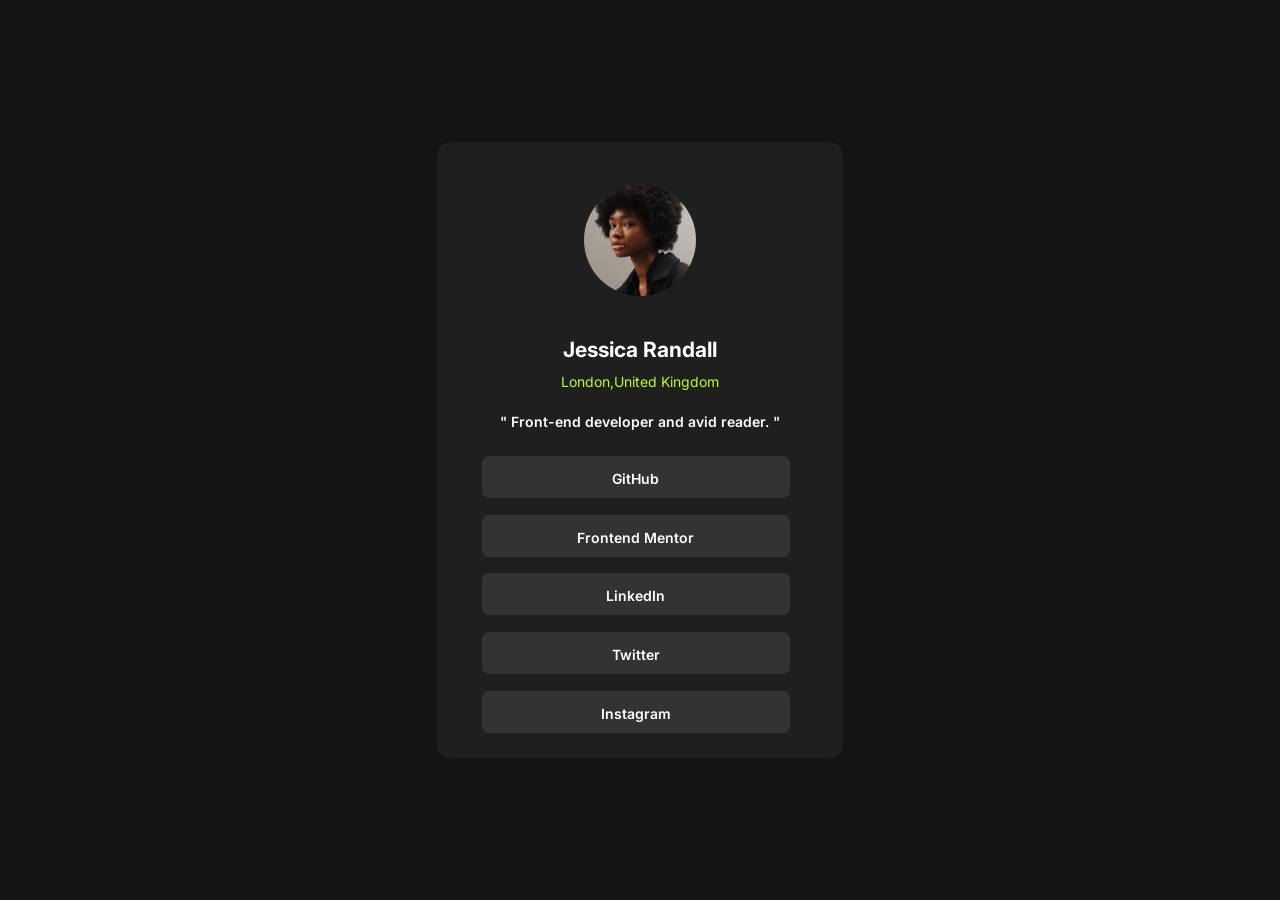
<file: index.html>
<!DOCTYPE html>
<html lang="en">
<head>
  <meta charset="UTF-8">
  <meta name="viewport" content="width=device-width, initial-scale=1.0"> <!-- displays site properly based on user's device -->
  <link rel="icon" type="image/png" sizes="32x32" href="./assets/images/favicon-32x32.png">
  <link rel="stylesheet" href="./style.css">
  <link href="https://fonts.googleapis.com/css2?family=Inter:ital,opsz,wght@0,14..32,100..900;1,14..32,100..900&display=swap" rel="stylesheet">
  <title>Frontend Mentor | Social links profile</title>

  
    
</head>
<body>
  <div class="container">
  <figure><img src="./assets/images/avatar-jessica.jpeg" alt ="A profile picture"></figure>
  <header> 
    <h2 id="name">Jessica Randall</h2> 
    <p id="location">London,United Kingdom</p>
    <p id="introduction">&quot Front-end developer and avid reader. &quot</p>
  </header>
 <nav>
  <ul>
    <li><a class="button" href="#">GitHub</a></li>
    <li><a class="button" href="#">Frontend Mentor</a></li>
    <li><a class="button" href="#">LinkedIn</a></li>
    <li><a class="button" href="#">Twitter</a></li>
    <li><a class="button" href="#">Instagram</a></li>
  </ul>
 </nav>  
</div>

<div class="attribution">
  Challenge by <a href="https://www.frontendmentor.io?ref=challenge" target="_blank">Frontend Mentor</a>. 
  Coded by <a href="#">Sucheta</a>.
</div>

</body>
</html>
</file>
<file: style.css>
body{
    margin: 0;
    box-sizing: border-box;
    background-color: hsl(0, 0%, 8%);
    font-family: "inter" , sans-serif;
   }

html{
    font-size: 14px;
   }
   
header {
    padding-top:1rem;
}

.container{   
    width: 25rem;
    height: 40rem;
    padding: 2rem;
    text-align: center;
    background-color:hsl(0, 0%, 12%);
    border-radius: 1rem;
    position: fixed;
    top: 0;
    bottom: 0;
    left: 0;
    right: 0;
    margin: auto;
    
   }

.button {
    width: 20rem;
    height: 1rem;
    padding: 1rem;  
    margin: 1.2rem;
    font-weight: 400;
    text-align: center;
    background-color:hsl(0, 0%, 20%);
    border-radius: .5rem;  
    cursor: pointer;
    text-decoration: none;
    display:block;
    color:hsl(0, 0%, 100%);
    font-weight: 600;
    font-size: 1rem;
}

li {
    list-style-type: none; 
}

.button:hover {
    background-color: hsl(75, 94%, 57%);
    color:hsl(0, 0%, 8%);
}

.button:focus{
    background-color: hsl(75, 94%, 57%);
    color:hsl(0, 0%, 8%);
    outline:none;
}

.button:active{
    background-color: hsl(75, 94%, 57%);
}
 
ul {
   padding: 0;
}

img {
   border-radius: 360rem;
   width:8rem;
}

#name ,#introduction {  
   color:hsl(0, 0%, 100%);
}

#name {
   font-weight:700;
   line-height:.8rem;
}

#location {
   color: hsl(75, 94%, 57%);
   font-weight: 400; 
}

#introduction{
   font-weight: 600;
   line-height: 2.5rem;
}

.attribution ,a{ 
   font-size: 11px; 
   text-align: center; 
   color: hsl(228, 45%, 44%); 
   margin-top:49rem;
    
}
</file>
<file: social-links-profile-main/style.css>
body{
    margin: 0;
    box-sizing: border-box;
    background-color: hsl(0, 0%, 8%);
    font-family: "inter" , sans-serif;
   }

html{
    font-size: 14px;
   }
   
header {
    padding-top:1rem;
}

.container{   
    width: 25rem;
    height: 40rem;
    padding: 2rem;
    text-align: center;
    background-color:hsl(0, 0%, 12%);
    border-radius: 1rem;
    position: fixed;
    top: 0;
    bottom: 0;
    left: 0;
    right: 0;
    margin: auto;
    
   }

.button {
    width: 20rem;
    height: 1rem;
    padding: 1rem;  
    margin: 1.2rem;
    font-weight: 400;
    text-align: center;
    background-color:hsl(0, 0%, 20%);
    border-radius: .5rem;  
    cursor: pointer;
    text-decoration: none;
    display:block;
    color:hsl(0, 0%, 100%);
    font-weight: 600;
    font-size: 1rem;
}

li {
    list-style-type: none; 
}

.button:hover {
    background-color: hsl(75, 94%, 57%);
    color:hsl(0, 0%, 8%);
}

.button:focus{
    background-color: hsl(75, 94%, 57%);
    color:hsl(0, 0%, 8%);
    outline:none;
}

.button:active{
    background-color: hsl(75, 94%, 57%);
}
 
ul {
   padding: 0;
}

img {
   border-radius: 360rem;
   width:8rem;
}

#name ,#introduction {  
   color:hsl(0, 0%, 100%);
}

#name {
   font-weight:700;
   line-height:.8rem;
}

#location {
   color: hsl(75, 94%, 57%);
   font-weight: 400; 
}

#introduction{
   font-weight: 600;
   line-height: 2.5rem;
}

.attribution ,a{ 
   font-size: 11px; 
   text-align: center; 
   color: hsl(228, 45%, 44%); 
   margin-top:49rem;
    
}
</file>
